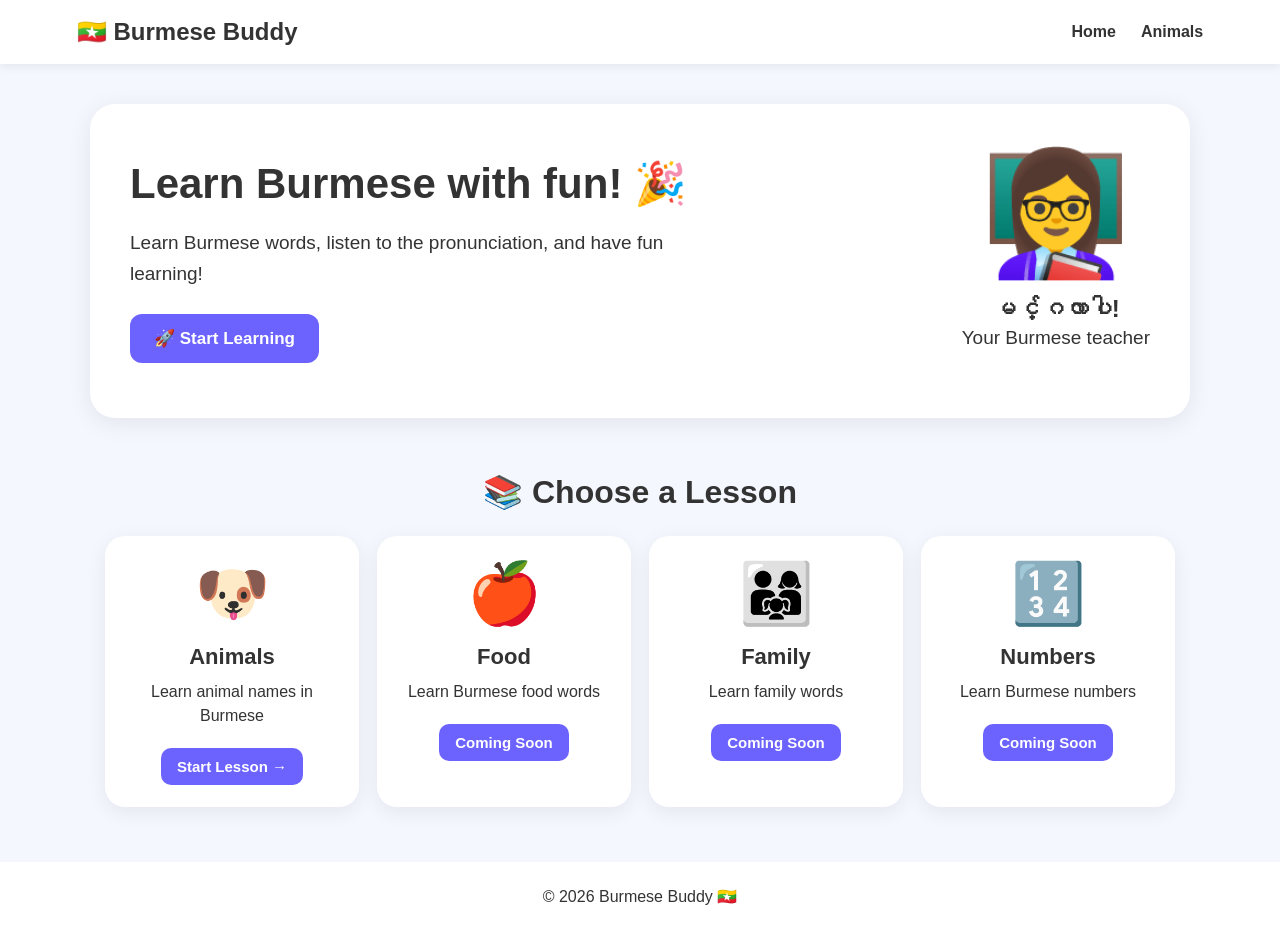
<file: index.html>
<!DOCTYPE html>
<html lang="my">

<head>
    <meta charset="UTF-8">
    <meta name="viewport" content="width=device-width, initial-scale=1.0">
    <title>Burmese Buddy 🇲🇲</title>
    <link rel="stylesheet" href="style.css">
</head>

<body>

    <header>
        <div class="logo">🇲🇲 Burmese Buddy</div>

        <nav>
            <a href="index.html">Home</a>
            <a href="animals.html">Animals</a>
        </nav>
    </header>

    <main>

        <section class="hero">

            <div class="hero-text">
                <h1>Learn Burmese with fun! 🎉</h1>

                <p>
                    Learn Burmese words, listen to the pronunciation,
                    and have fun learning!
                </p>

                <button id="startButton" class="main-button">
                    🚀 Start Learning
                </button>
            </div>

            <div class="teacher">
                <div class="teacher-face">👩‍🏫</div>
                <h2>မင်္ဂလာပါ!</h2>
                <p>Your Burmese teacher</p>
            </div>

        </section>


        <section class="categories">

            <h2>📚 Choose a Lesson</h2>

            <div class="category-grid">

                <div class="category-card">
                    <div class="category-icon">🐶</div>
                    <h3>Animals</h3>
                    <p>Learn animal names in Burmese</p>

                    <button id="lessonButton">
                        Start Lesson →
                    </button>
                </div>


                <div class="category-card">
                    <div class="category-icon">🍎</div>
                    <h3>Food</h3>
                    <p>Learn Burmese food words</p>

                    <button onclick="comingSoon()">
                        Coming Soon
                    </button>
                </div>


                <div class="category-card">
                    <div class="category-icon">👨‍👩‍👧</div>
                    <h3>Family</h3>
                    <p>Learn family words</p>

                    <button onclick="comingSoon()">
                        Coming Soon
                    </button>
                </div>


                <div class="category-card">
                    <div class="category-icon">🔢</div>
                    <h3>Numbers</h3>
                    <p>Learn Burmese numbers</p>

                    <button onclick="comingSoon()">
                        Coming Soon
                    </button>
                </div>

            </div>

        </section>

    </main>


    <footer>
        <p>© 2026 Burmese Buddy 🇲🇲</p>
    </footer>


    <script src="script.js"></script>

</body>

</html>
</file>
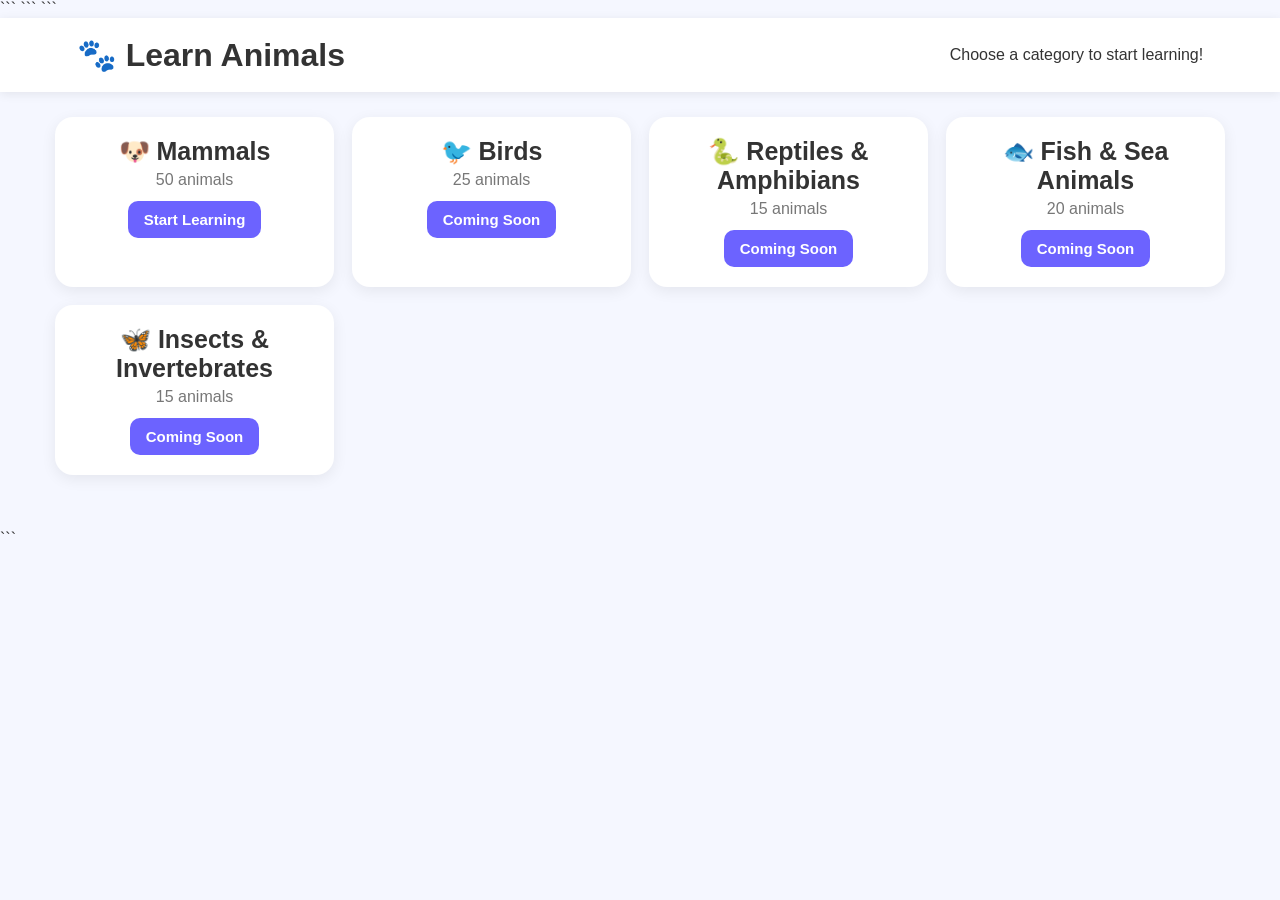
<file: animals.html>
<!DOCTYPE html>

<html lang="en">
<head>
    <meta charset="UTF-8">
    <meta name="viewport" content="width=device-width, initial-scale=1.0">

```
<title>Animals - Burmese Buddy</title>

<link rel="stylesheet" href="style.css">
```

</head>

<body>

```
<header>
    <h1>🐾 Learn Animals</h1>
    <p>Choose a category to start learning!</p>
</header>

<main class="animal-grid">

    <!-- Mammals -->
    <div class="animal-card">
        <h2>🐶 Mammals</h2>
        <p>50 animals</p>
        <button onclick="window.location.href='mammals.html'">
            Start Learning
        </button>
    </div>

    <!-- Birds -->
    <div class="animal-card">
        <h2>🐦 Birds</h2>
        <p>25 animals</p>
        <button onclick="comingSoon()">
            Coming Soon
        </button>
    </div>

    <!-- Reptiles and Amphibians -->
    <div class="animal-card">
        <h2>🐍 Reptiles & Amphibians</h2>
        <p>15 animals</p>
        <button onclick="comingSoon()">
            Coming Soon
        </button>
    </div>

    <!-- Sea Animals -->
    <div class="animal-card">
        <h2>🐟 Fish & Sea Animals</h2>
        <p>20 animals</p>
        <button onclick="comingSoon()">
            Coming Soon
        </button>
    </div>

    <!-- Insects -->
    <div class="animal-card">
        <h2>🦋 Insects & Invertebrates</h2>
        <p>15 animals</p>
        <button onclick="comingSoon()">
            Coming Soon
        </button>
    </div>

</main>

<script src="script.js"></script>
```

</body>
</html>
</file>
<file: style.css>
* {
    box-sizing: border-box;
    margin: 0;
    padding: 0;
}

body {
    font-family: Arial, sans-serif;
    background: #f5f7ff;
    color: #333;
}


/* HEADER */

header {
    background: white;
    padding: 18px 6%;
    display: flex;
    justify-content: space-between;
    align-items: center;
    box-shadow: 0 2px 10px rgba(0, 0, 0, 0.08);
}

.logo {
    font-size: 24px;
    font-weight: bold;
}

nav {
    display: flex;
    gap: 25px;
}

nav a {
    text-decoration: none;
    color: #333;
    font-weight: bold;
}

nav a:hover {
    color: #6c63ff;
}


/* HERO */

.hero {
    max-width: 1100px;
    margin: 40px auto;
    padding: 40px;

    display: flex;
    justify-content: space-between;
    align-items: center;

    background: white;
    border-radius: 25px;

    box-shadow: 0 5px 25px rgba(0, 0, 0, 0.08);
}

.hero-text {
    max-width: 600px;
}

.hero h1 {
    font-size: 42px;
    margin-bottom: 20px;
}

.hero p {
    font-size: 19px;
    line-height: 1.6;
    margin-bottom: 25px;
}

.main-button {
    border: none;
    background: #6c63ff;
    color: white;

    padding: 14px 24px;

    border-radius: 12px;

    font-size: 17px;
    font-weight: bold;

    cursor: pointer;
}

.main-button:hover {
    transform: translateY(-2px);
}


/* TEACHER */

.teacher {
    text-align: center;
}

.teacher-face {
    font-size: 120px;
}

.teacher h2 {
    margin-top: 10px;
}


/* CATEGORIES */

.categories {
    max-width: 1100px;
    margin: 40px auto;
    padding: 15px;
}

.categories h2 {
    text-align: center;
    margin-bottom: 25px;
    font-size: 32px;
}

.category-grid {
    display: grid;
    grid-template-columns: repeat(4, 1fr);
    gap: 18px;
}

.category-card {
    background: white;
    padding: 22px;
    text-align: center;
    border-radius: 20px;
    box-shadow: 0 5px 20px rgba(0, 0, 0, 0.07);
}

.category-icon {
    font-size: 60px;
    margin-bottom: 15px;
}

.category-card h3 {
    font-size: 22px;
    margin-bottom: 10px;
}

.category-card p {
    margin-bottom: 20px;
    line-height: 1.5;
}

.category-card button,
.animal-card button,
.practice button {
    border: none;
    background: #6c63ff;
    color: white;

    padding: 10px 16px;

    border-radius: 10px;

    cursor: pointer;

    font-size: 15px;
    font-weight: bold;
}

.category-card button:hover,
.animal-card button:hover,
.practice button:hover {
    transform: scale(1.05);
}


/* ANIMAL PAGE */

.lesson-header {
    text-align: center;
    padding: 35px 20px 20px;
}

.lesson-header h1 {
    font-size: 38px;
    margin-bottom: 10px;
}

.lesson-header p {
    font-size: 18px;
}


/* ANIMAL GRID */

.animal-grid {
    max-width: 1200px;

    margin: 10px auto 40px;

    padding: 15px;

    display: grid;

    grid-template-columns: repeat(4, 1fr);

    gap: 18px;
}


/* ANIMAL CARD */

.animal-card {
    background: white;

    padding: 20px 15px;

    text-align: center;

    border-radius: 18px;

    box-shadow: 0 4px 15px rgba(0, 0, 0, 0.07);

    transition: transform 0.2s, box-shadow 0.2s;
}

.animal-card:hover {
    transform: translateY(-4px);

    box-shadow: 0 7px 20px rgba(0, 0, 0, 0.12);
}


/* ANIMAL IMAGE */

.animal-picture {
    display: block;

    width: 100%;

    height: 180px;

    object-fit: contain;

    margin: 0 auto 12px;
}


/* ANIMAL TEXT */

.animal-card h2 {
    font-size: 25px;

    margin-bottom: 5px;
}

.animal-card p {
    color: #777;

    font-size: 16px;

    margin-bottom: 12px;

    text-transform: lowercase;
}


/* PRACTICE */

.practice {
    max-width: 900px;

    margin: 0 auto 50px;

    padding: 35px;

    text-align: center;

    background: white;

    border-radius: 25px;

    box-shadow: 0 5px 20px rgba(0, 0, 0, 0.08);
}

.practice h2 {
    font-size: 30px;
    margin-bottom: 15px;
}

.practice p {
    margin-bottom: 25px;
}

.practice-buttons {
    display: flex;

    justify-content: center;

    flex-wrap: wrap;

    gap: 12px;
}


/* FOOTER */

footer {
    text-align: center;

    padding: 25px;

    background: white;

    margin-top: 40px;
}


/* TABLET */

@media (max-width: 900px) {

    .animal-grid {
        grid-template-columns: repeat(3, 1fr);

        gap: 15px;
    }

    .category-grid {
        grid-template-columns: repeat(2, 1fr);
    }

    .animal-picture {
        height: 160px;
    }
}


/* MOBILE */

@media (max-width: 650px) {

    header {
        flex-direction: column;

        gap: 15px;
    }

    .hero {
        flex-direction: column;

        text-align: center;

        gap: 30px;

        margin: 25px 15px;

        padding: 30px 20px;
    }

    .hero h1 {
        font-size: 30px;
    }

    .animal-grid {
        grid-template-columns: repeat(2, 1fr);

        gap: 12px;

        padding: 10px;
    }

    .animal-card {
        padding: 15px 10px;
    }

    .animal-picture {
        height: 130px;
    }

    .animal-card h2 {
        font-size: 21px;
    }

    .animal-card p {
        font-size: 14px;
    }
}


/* SMALL PHONE */

@media (max-width: 400px) {

    .animal-grid {
        grid-template-columns: 1fr;
    }

    .animal-picture {
        height: 180px;
    }

    .animal-card h2 {
        font-size: 23px;
    }
}
</file>
